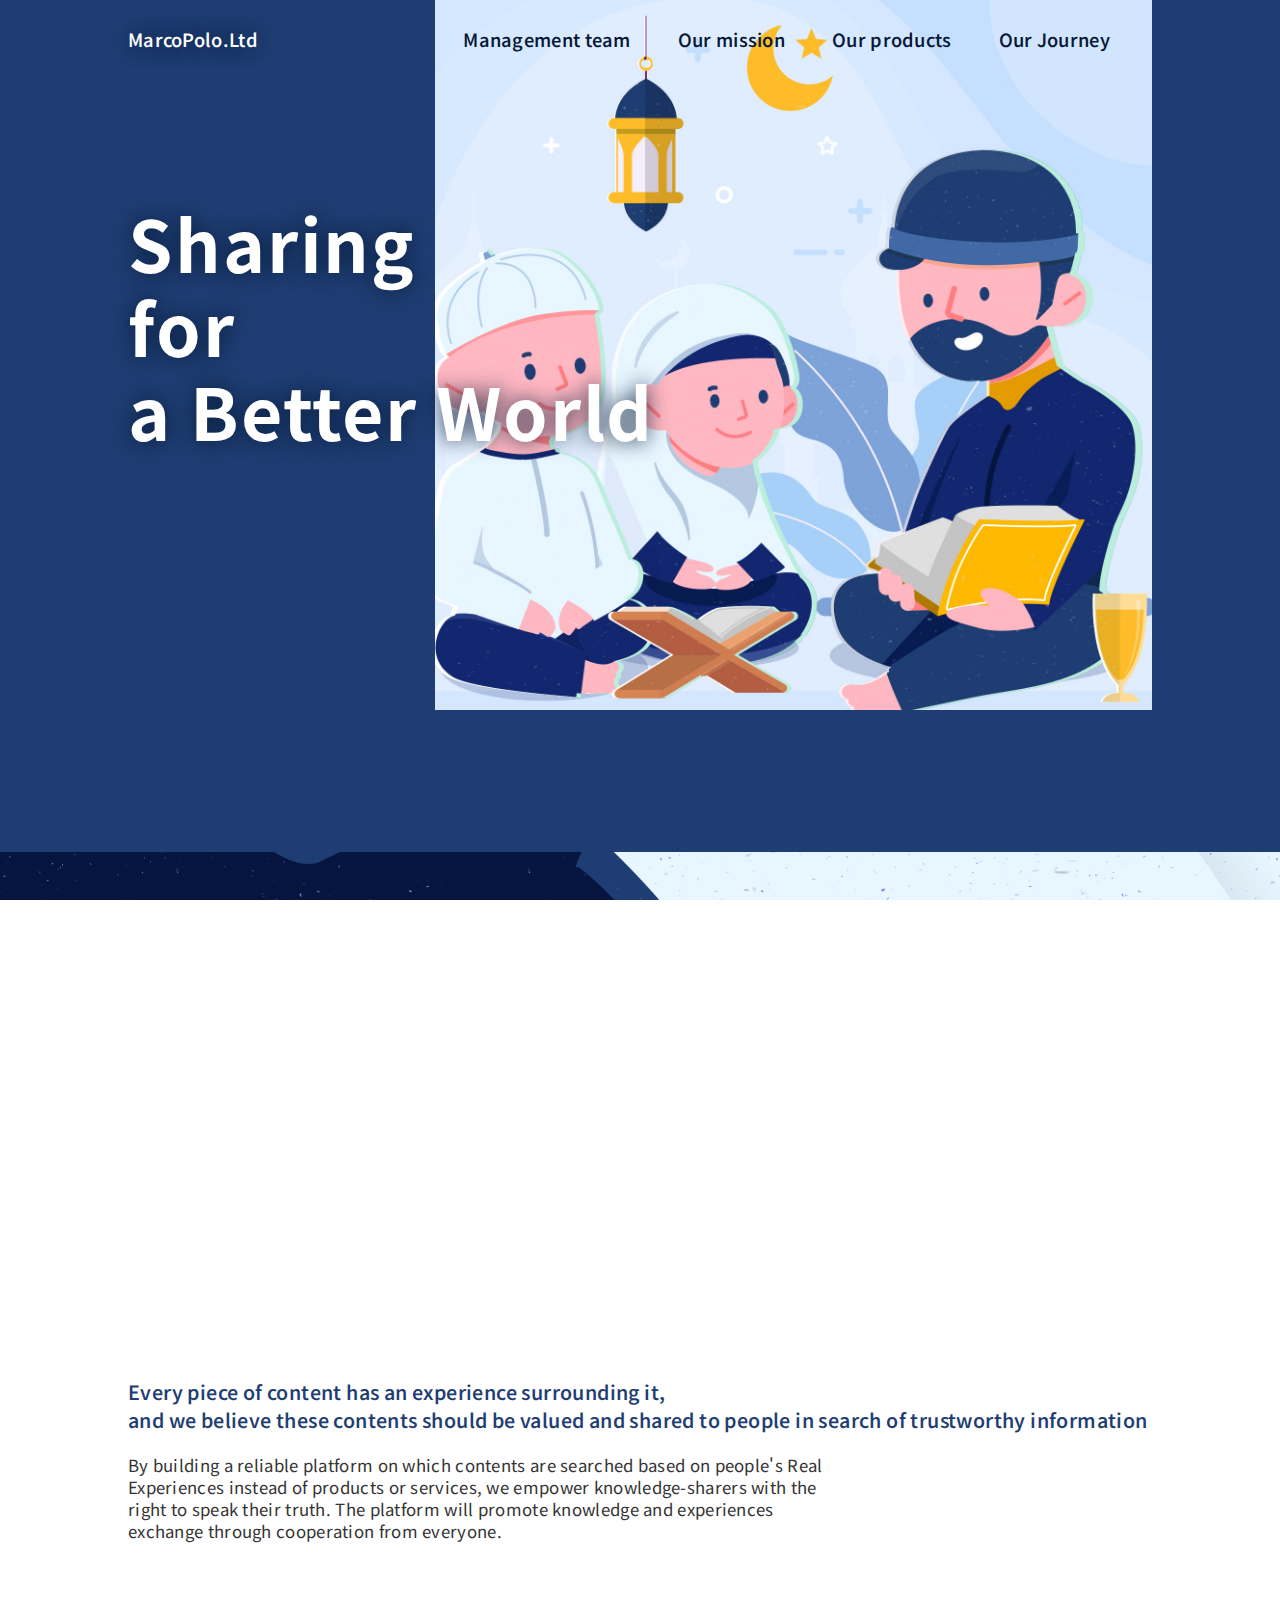
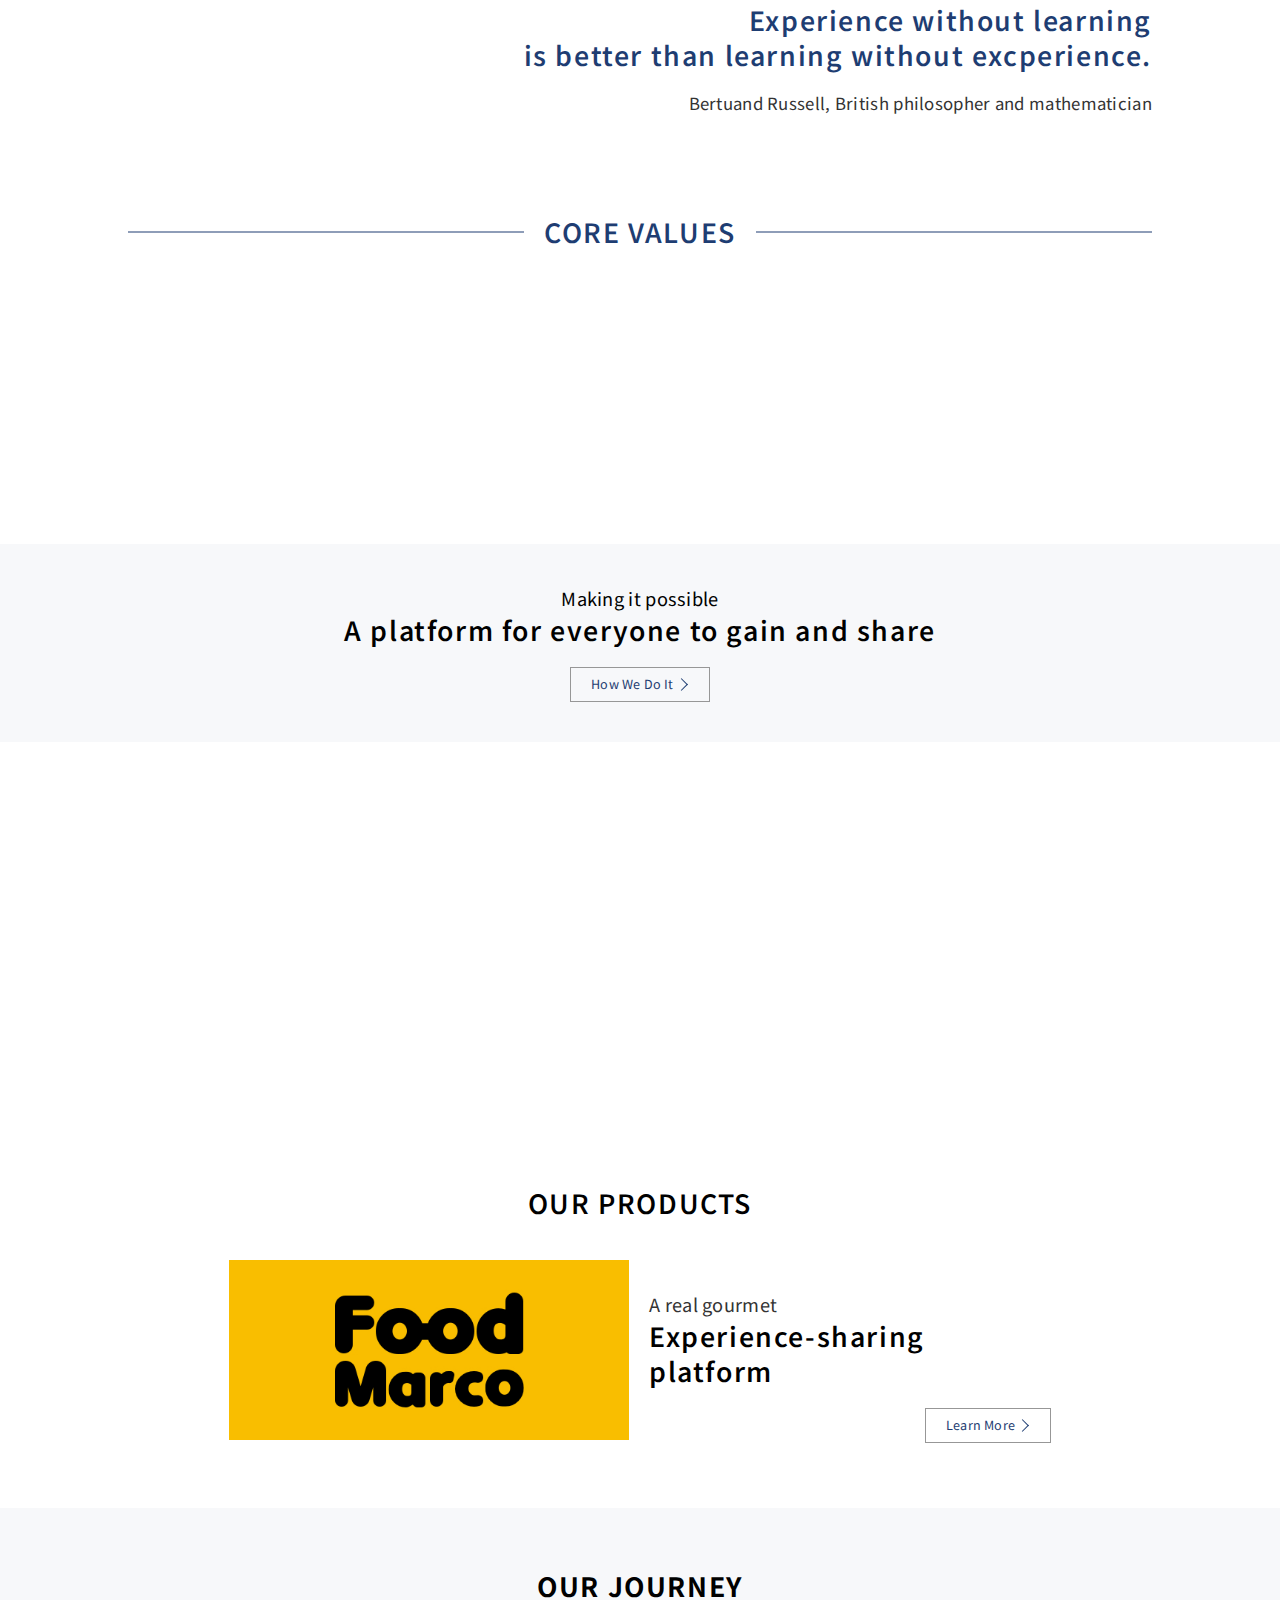
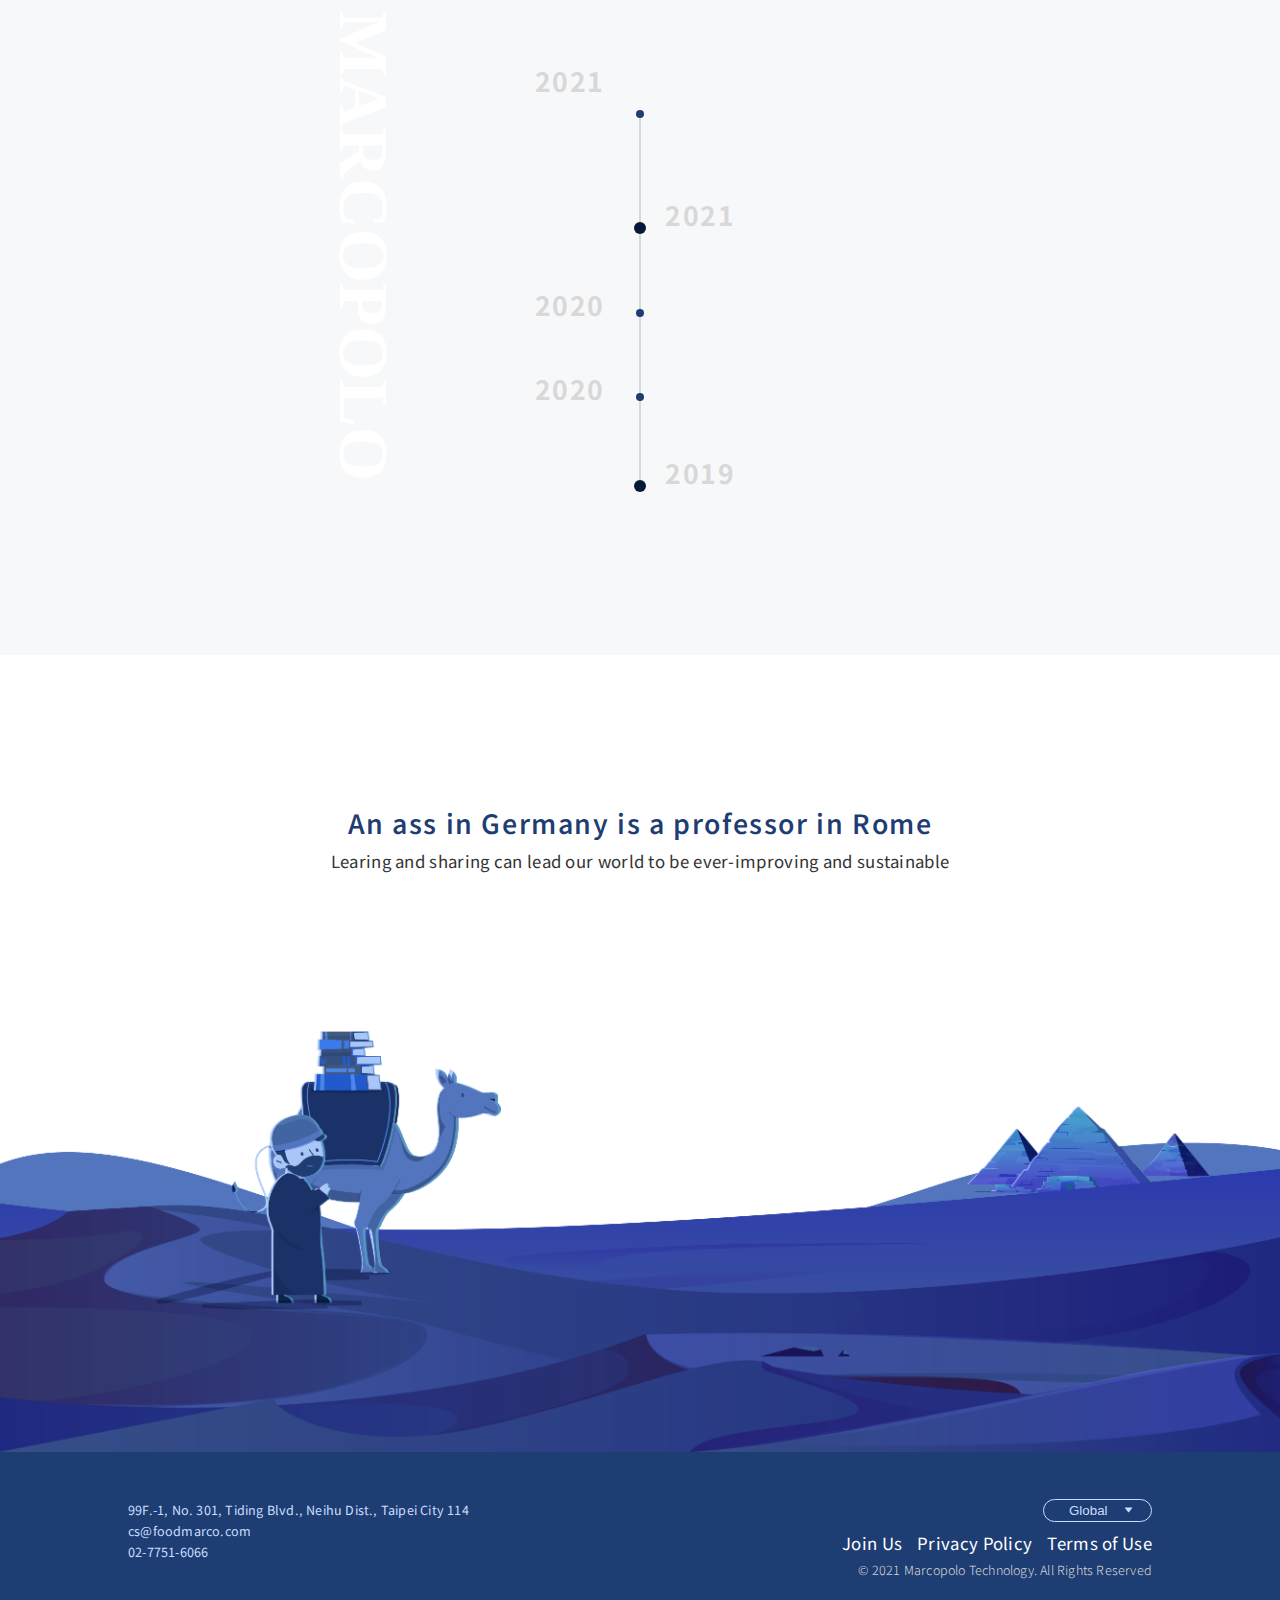
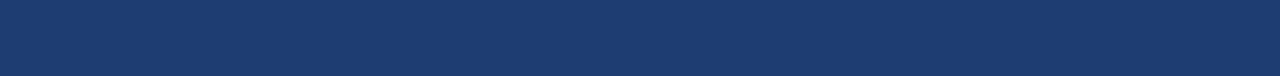
<file: index.html>
<!DOCTYPE html>
<html lang="zh-TW">
<head>
    <meta charset="UTF-8">
    <meta http-equiv="X-UA-Compatible" content="IE=Edge,chrome=1" />
    <meta name="viewport" content="width=device-width, initial-scale=1.0, minimum-scale=1.0, user-scalable=no , minimal-ui" />

    <title>MarcoPolo.Ltd | Believe in experience-sharing
    </title>
    <meta name='description' content='我們打造真實可靠的經驗交流平台，以人們經驗分享取代產品搜索，已於2021年初推出美食經驗交流平台Food Marco，要讓餐廳與消費者找回專注美食的感動'>
    <meta name='keywords' content=''>
    <link rel="icon" href="img/favo.ico" type="image/x-icon" />
    <!-- title設定 -->     
    <meta property="og:site_name" content="MarcoPolo 馬可波羅科技" />
    <meta property="og:type" content='website' />
      <meta name="description" content="我們打造真實可靠的經驗交流平台，以人們經驗分享取代產品搜索，已於2021年初推出美食經驗交流平台Food Marco，要讓餐廳與消費者找回專注美食的感動">
      <meta property="og:title" content="MarcoPolo 馬可波羅科技">
      <meta property="og:image" content="https://raw.githubusercontent.com/hannah19951120/foodiestore/master/marcoPolo.png">
	<!-- og FB 設定 -->
    <link rel="stylesheet" href="css/all.css">
    <link rel="stylesheet" href="css/aos.css">
    <!-- Google Tag Manager -->
<script>(function(w,d,s,l,i){w[l]=w[l]||[];w[l].push({'gtm.start':
    new Date().getTime(),event:'gtm.js'});var f=d.getElementsByTagName(s)[0],
    j=d.createElement(s),dl=l!='dataLayer'?'&l='+l:'';j.async=true;j.src=
    'https://www.googletagmanager.com/gtm.js?id='+i+dl;f.parentNode.insertBefore(j,f);
    })(window,document,'script','dataLayer','GTM-KBH4D4X');</script>
    <!-- End Google Tag Manager -->
    <script type="application/ld+json">
        {
          "@context": "https://marcopolo-corp.com/index.html",
          "@type": "Organization",
          "address": {
            "@type": "PostalAddress",
            "addressLocality": "台北市, 台灣",
            "postalCode": "114",
            "streetAddress": "內湖區堤頂大道二段301號9樓之一"
          }
        </script>
</head>
<body>
    <!-- hero -->
     <section class="hero b-primary" id="hero">
         <ul class="nav" id="nav">
             <div class="wrap">
                <a href="index.html"><h1 class="h4 t-bold t-white t-shadow-black">MarcoPolo.Ltd</h1></a>
                <input type="checkbox" id="navBurgerInput" class="d-none">
                <div class="navList" id="navList">
                    <li class="navList__item"><a href="leadership.html" class="h4 t-dark-primary" id="gtm-en-common-Engage-goLeadership">Management team</a></li>
                    <li class="navList__item"><a href="business.html" class="h4 t-dark-primary" id="gtm-en-common-Engage-goBusiness">Our mission</a></li>
                    <li class="navList__item"><a href="#ourProducts" class="h4 t-dark-primary" id="gtm-en-common-Engage-goProducts">Our products</a></li>
                    <li class="navList__item"><a href="#gtm-en-index-view-ourJourney" class="h4 t-dark-primary" id="gtm-en-common-Engage-goOurJourney">Our Journey</a></li>         
                </div>
                <label class="navBurger" id="navBurger" for="navBurgerInput">
                    <span></span>
                    <span></span>
                    <span></span>
                </label>
             </div>
         </ul>
         <div class="heroContent">
             <div class="wrap">
                <div class="heroContent__left">
                    <h2 class="displayH1 t-white t-shadow-black" data-aos="fade-zoom-in">
                        Sharing
                    </h2>
                    <h2 class="displayH1 t-white t-shadow-black" data-aos="fade-zoom-in">
                        for
                    </h2>
        
                    <h2 class="displayH1 t-white t-shadow-black" data-aos="fade-zoom-in" data-aos-delay="200">
                        a Better World
                    </h2>
                </div>
                <div class="heroContent__right">
                </div>
            </div>
         </div>
     </section>
     
     <!-- mission -->
     <section class="mission" id="mission">
         <div class="wrap">
            <h4 class="t-secondary-primary" data-aos="fade-zoom-in">
                Sharing for a Wonderful Life.
            </h4>
            <h2 class="h1 t-bold t-white" data-aos="fade-zoom-in" data-aos-delay="200">
                Let Experiences be the guide <br>to navigate us 
                through a conneted and  commercialized world
            </h2>
         </div>
     </section>

    <!-- weBelieve -->
    <section class="weBelieve" id="weBelieve">
        <div class="wrap">
            <div class="weBelieve__experience mb-7">
                <h3 class="t-bold t-primary mb-3">
                    Every piece of content has an experience surrounding it, <br>and we believe these contents should be valued and shared to people in search of trustworthy information
                </h3>
                <h5 class="t-dark">
                    By building a reliable platform on which contents are searched  based on people's Real Experiences instead of products or  services, we empower knowledge-sharers with the right to speak their truth. The platform will promote knowledge and experiences exchange through cooperation from everyone.
                </h5>
            </div>
            <div class="weBelieve__russell t-right">
                <h2 class="t-bold t-primary mb-3">
                    Experience without learning<br> 
                    is better than learning without excperience.
                </h2>
                <h5 class="t-dark">
                    Bertuand Russell, British philosopher and mathematician
                </h5>
            </div>
        </div>
    </section>

    <!-- coreValues -->
    <section class="coreValues mb-7" id="gtm-en-index-view-CoreValues">
        <div class="wrap">
            <div class="coreValues__title mb-5">
                <h2 class="t-bold t-primary">CORE VALUES</h2>
            </div>
            <ul class="coreValues__list">
                <li class="coreValues__item" data-aos="flip-up" data-aos-duration="1000">
                    <h4 class="t-normal t-primary"><span class="h4 t-strong">Innovative</span> Content-endorsement Method
                    </h4>
                    <h4 class="t-dark">Can drive everyone to share their truth for recognition and benefit</h4>
                </li>
                <li class="coreValues__item" data-aos="flip-up" data-aos-duration="1000" data-aos-delay="200">
                    <h4 class="t-normal t-primary"><span class="h4 t-strong">Nonadvertizment</span> Paltform Help
                    </h4>
                    <h4 class="t-dark"> Everyone speaks genuinely about the fact</h4>
                </li>
                <li class="coreValues__item" data-aos="flip-up" data-aos-duration="1000" data-aos-delay="350">
                    <h4 class="t-normal t-primary"><span class="h4 t-strong">Engaging</span> Everyone to Share</h4>
                    <h4 class="t-dark">and value each other's experiences and knowlege</h4>
                </li>
            </ul>
        </div>
    </section>

    <!-- howDo -->
    <section class="b-body py-5 howDo">
        <div class="wrap">
            <h4>Making it possible</h4>
            <h2 class="t-bold mb-3">A platform for everyone to gain and share</h2>
            <a href="business.html" class="landingBtn" id="gtm-en-index-Engage-howDo">
                <p class="t-primary">How We Do It</p>
                <span class="icon icon--arrow"></span>
            </a>
        </div>
    </section>

    <!-- weAre -->
    <section class="weAre t-center t-white" id="weAre">
        <h1 class="h1" t-bold" data-aos="fade-zoom-in" >Marcopolo Technology</h2>
        <h2 class="h1 t-strong" data-aos="fade-zoom-in" data-aos-delay="300">Believe in experience-sharing,</h2>
        <h2 class="h1 t-strong mt-1" data-aos="fade-zoom-in" data-aos-delay="300">that is our most valuable commodity.</h2>
    </section>

    <!-- ourProducts -->
    <section class="ourProducts" id="ourProducts">
        <h2 class="t-bold t-center mb-5">OUR PRODUCTS</h2>
        <ul class="ourProducts__list">
            <li class="ourProducts__item">
                <div class="ourProducts__img">
                    <img src="img/product_foodmarco.jpg" alt="Food Marco">
                </div>
                <div class="ourProducts__content">
                    <div class="mt-4">
                        <h4 class="t-dark">A real gourmet</h4>
                        <h2 class="t-bold">Experience-sharing<br>platform</h2>
                    </div>
                    <a target="_blank" href="https://tw.foodmarco.com/" class="landingBtn" id="gtm-en-index-Other-goFoodMarco">
                        <p class="t-primary">Learn More</p>
                        <span class="icon icon--arrow"></span>
                    </a>
                </div>
            </li>
        </ul>
    </section>

    <!-- ourJourney -->
    <section class="ourJourney b-body" id="gtm-index-view-ourJourney">
        <div class="wrap">
            <h2 class="t-strong t-center mb-5">OUR JOURNEY</h2>
            <ul class="journey">
                <li class="journey__box journey__box--top">
                    <div class="journey__item">
                        <h2 class="t-light t-strong">2021</h2>
                    </div>
                    <div class="journey__item" data-aos="fade-zoom-in">
                        <h5 class="t-primary t-bold">Apr.</h5>
                        <h6 class="t-dark">Collaboraing with Ebisoba Ichigen, a well-know Ramen brand of G-Yen Hutong Co., and generating double digit sales growth within one month.
                            </h6>
                    </div>
                </li>
                <li class="journey__box journey__box--center  journey__box--point">
                    <div class="journey__item" data-aos="fade-zoom-in" data-aos-delay="100">
                        <h5 class="t-primary t-bold">Feb.</h5>
                        <h4 class="t-primary t-bold">App version launch</h4>
                    </div>
                    <div class="journey__item">
                        <h2 class="t-light t-strong">2021</h2>
                    </div>
                </li>
                <li class="journey__box journey__box--center">
                    <div class="journey__item">
                        <h2 class="t-light t-strong">2020</h2>
                    </div>
                    <div class="journey__item" data-aos="fade-zoom-in" data-aos-delay="200">
                        <h5 class="t-primary t-bold">Nov.</h5>
                        <h5 class="t-dark">PC version launch</h5>
                    </div>
                </li>
                <li class="journey__box journey__box--center">
                    <div class="journey__item">
                        <h2 class="t-light t-strong">2020</h2>
                    </div>
                    <div class="journey__item" data-aos="fade-zoom-in" data-aos-delay="300">
                        <h5 class="t-primary t-bold">Mar.</h5>
                        <h5 class="t-dark">Piloting content-earn-profit model</h5>
                    </div>
                </li>
                <li class="journey__box journey__box--bottom journey__box--point">
                    <div class="journey__item" data-aos="fade-zoom-in" data-aos-delay="400">
                        <h5 class="t-primary t-bold">Oct.</h5>
                        <h4 class="t-primary t-bold">Marcopolo Technology get business registration</h4>
                    </div>
                    <div class="journey__item">
                        <h2 class="t-light t-strong">2019</h2>
                    </div>
                </li>
            </ul>
        </div>
    </section>

    <!-- exhortation -->
    <section class="exhortation t-center" id="exhortation">
        <h2 class="t-primary t-bold mb-2">
            An ass in Germany is a professor in Rome
        </h2>
        <h5 class="t-dark">
            Learing and sharing can lead our world to be ever-improving and sustainable
        </h5>
        <img src="img/footer.png" alt="An ass in Germany is a professor in Rome">
    </section>

    <!-- footer -->
    <footer class="footer--index">
        <div class="wrap footer">
            <ul class="footer__information">
                <li>
                    <p>99F.-1, No. 301, Tiding Blvd., Neihu Dist., Taipei City 114</p>
                </li>
                <li>
                    <p>cs@foodmarco.com</p>
                </li>
                <li>
                    <p>02-7751-6066</p>
                </li>
            </ul>
            <div class="footer__right">
                <select class="footer__select mb-2" name="changeLanguage" id="changeLanguage">
                    <option value="Global" class="p">Global</option>
                    <option value="Chinese" class="p">繁體中文</option>
                </select>
                <ul class="footer__about mb-2">
                    <li><a target="_blank" href="https://www.104.com.tw/company/1a2x6bl0r7" target="_blank" class="h5" id="gtm-en-index-Other-go104">Join Us</a></li>
                    <li><a target="_blank" href="https://foodmarco.zendesk.com/hc/zh-tw/articles/360052183052-Food-Marco-%E9%9A%B1%E7%A7%81%E6%AC%8A%E6%94%BF%E7%AD%96" target="_blank" class="h5">Privacy Policy</a></li>
                    <li><a target="_blank" href="https://foodmarco.zendesk.com/hc/zh-tw/articles/360052183072-Food-Marco%E6%9C%83%E5%93%A1%E6%9C%8D%E5%8B%99%E6%A2%9D%E6%AC%BE" target="_blank" class="h5">Terms of Use</a></li>
                </ul>
                <p class="t-secondary-primary t-light">© 2021 Marcopolo Technology. All Rights Reserved</p>
            </div>
        </div>
    </footer>
    <script src="js/js.js"></script>
    <script src="js/aos.js"></script>
    <!-- Google Tag Manager (noscript) -->
<noscript><iframe src="https://www.googletagmanager.com/ns.html?id=GTM-KBH4D4X"
    height="0" width="0" style="display:none;visibility:hidden"></iframe></noscript>
    <!-- End Google Tag Manager (noscript) -->
    <script>
        AOS.init({
            offset: -10,
            easing: 'ease-in-quad',
            once: false, 
        });
      </script>
      
</body>
</html>
</file>
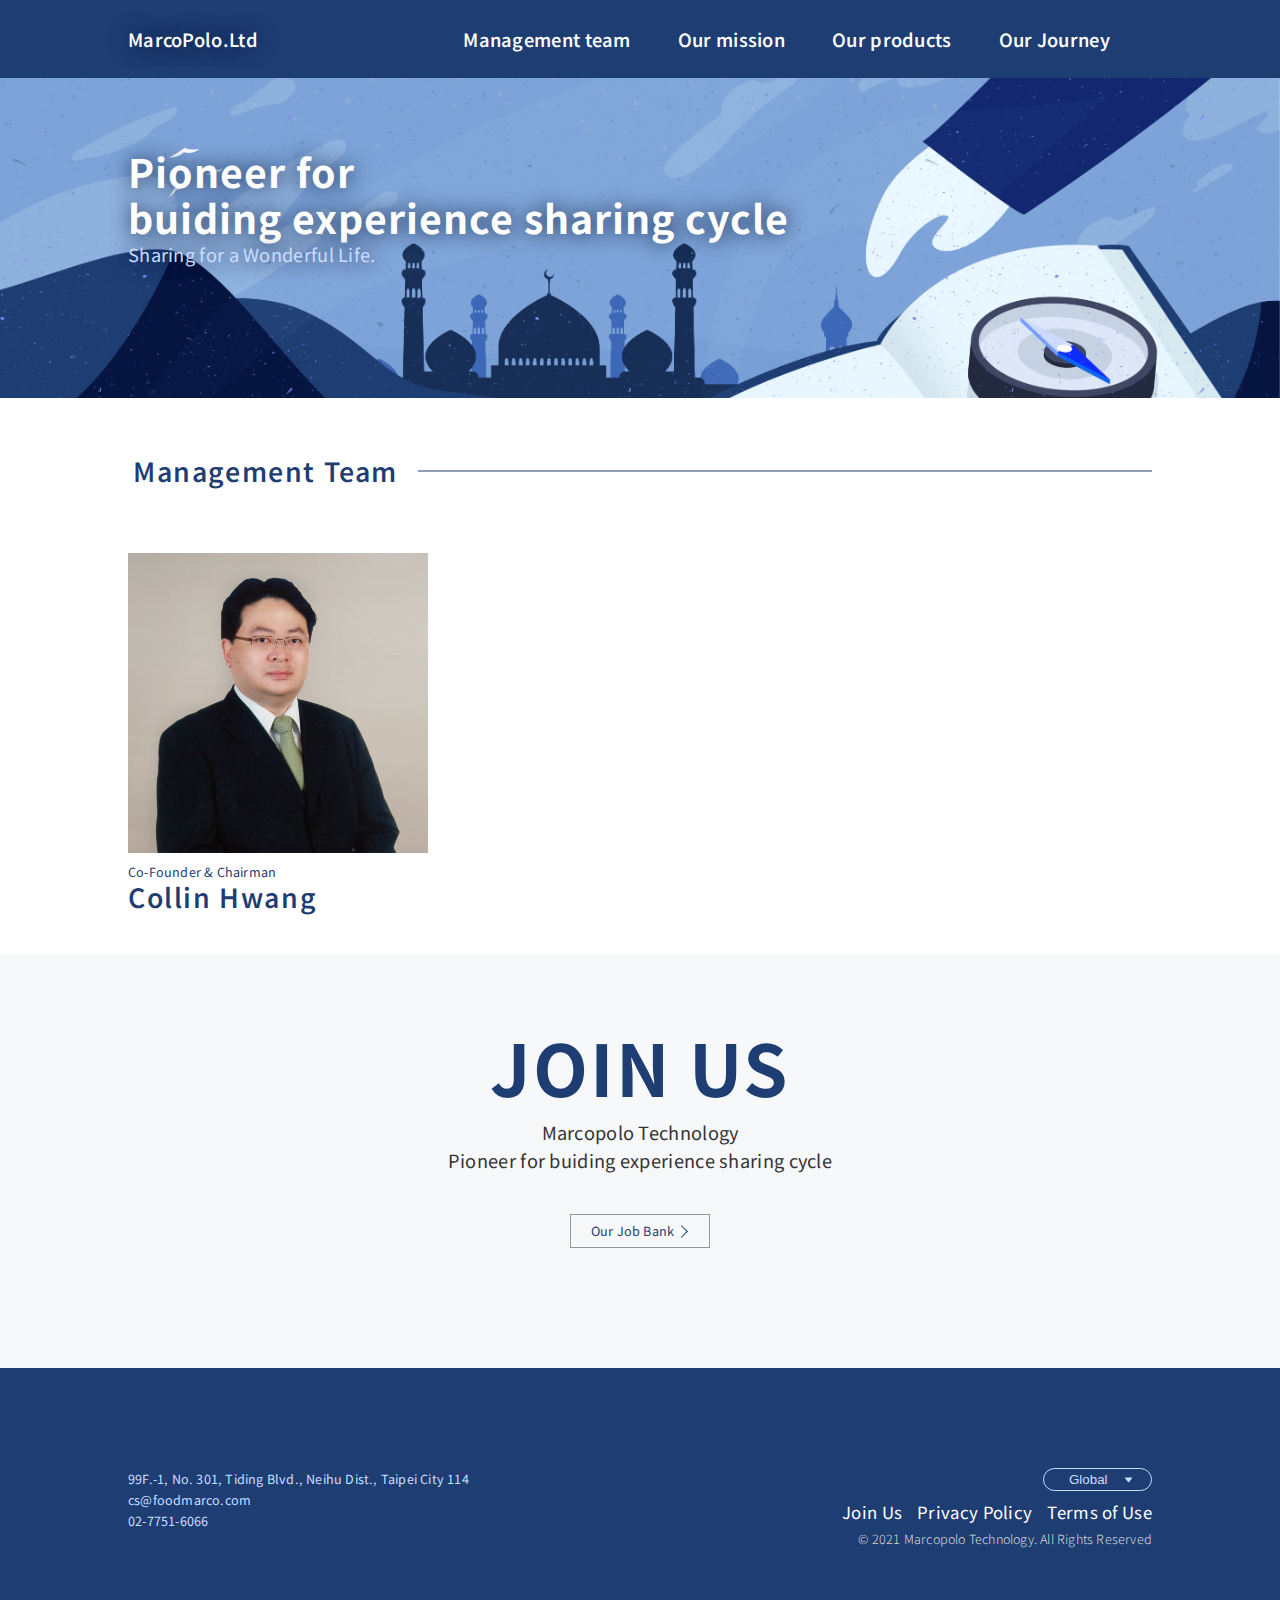
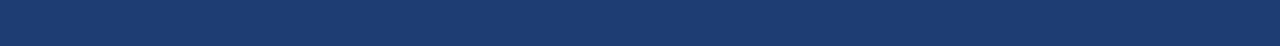
<file: leadership.html>
<!DOCTYPE html>
<html lang="zh-TW">
<head>
    <meta charset="UTF-8">
    <meta http-equiv="X-UA-Compatible" content="IE=Edge,chrome=1" />
    <meta name="viewport" content="width=device-width, initial-scale=1.0, minimum-scale=1.0, user-scalable=no , minimal-ui" />

    <title>MarcoPolo.Ltd | Management team</title>
    <meta name='description' content=''>
    <meta name='keywords' content=''>
    <link rel="icon" href="img/favo.ico" type="image/x-icon" />
    <!-- title設定 -->     
    <meta property="og:site_name" content="MarcoPolo 馬可波羅科技" />
    <meta property="og:type" content='website' />
      <meta name="description" content="我們深信...每個體驗都有價值，美好經驗更值得珍藏。馬可波羅科技致力建立一個「真實、可靠、具效率」的美食經驗交流平台，以人們的經驗分享取代產品搜索，讓好的產品與服務得以迅速被推廣，分享者有機會獲得更好的回饋，進而促進正向的交流循環，創造美好未來。">
      <meta property="og:title" content="MarcoPolo 馬可波羅科技">
      <meta property="og:image" content="https://raw.githubusercontent.com/hannah19951120/foodiestore/master/marcoPolo.png">
	<!-- og FB 設定 -->
    <link rel="stylesheet" href="css/all.css">
    <!-- Google Tag Manager -->
    <script>(function(w,d,s,l,i){w[l]=w[l]||[];w[l].push({'gtm.start':
        new Date().getTime(),event:'gtm.js'});var f=d.getElementsByTagName(s)[0],
        j=d.createElement(s),dl=l!='dataLayer'?'&l='+l:'';j.async=true;j.src=
        'https://www.googletagmanager.com/gtm.js?id='+i+dl;f.parentNode.insertBefore(j,f);
        })(window,document,'script','dataLayer','GTM-KBH4D4X');</script>
        <!-- End Google Tag Manager -->
</head>
<body>
    <!-- nav -->
    <ul class="nav nav--block" id="nav">
        <div class="wrap">
       <a href="index.html"><h1 class="h4 t-bold t-white t-shadow-black">MarcoPolo.Ltd</h1></a>
        <input type="checkbox" id="navBurgerInput" class="d-none">
        <div class="navList" id="navList">
            <li class="navList__item"><a href="leadership.html" class="h4 t-dark-primary" id="gtm-en-common-Engage-goLeadership">Management team</a></li>
            <li class="navList__item"><a href="business.html" class="h4 t-dark-primary" id="gtm-en-common-Engage-goBusiness">Our mission</a></li>
            <li class="navList__item"><a href="#ourProducts" class="h4 t-dark-primary" id="gtm-en-common-Engage-goProducts">Our products</a></li>
            <li class="navList__item"><a href="#gtm-index-view-ourJourney" class="h4 t-dark-primary" id="gtm-en-common-Engage-goOurJourney">Our Journey</a></li>           
        </div>
        <label class="navBurger" id="navBurger" for="navBurgerInput">
            <span></span>
            <span></span>
            <span></span>
        </label>
        </div>
    </ul>
    
    <!-- leadershipHero -->
    <section class="leadershipHero">
        <div class="wrap">
            <h2 class="h1 t-white t-shadow-black t-strong">
                Pioneer for <br>
                buiding experience sharing cycle
            </h2>
            <h4 class="t-secondary-primary t-shadow-black">
                Sharing for a Wonderful Life.
            </h4>
        </div>
    </section>

    <section class="managementTeam mt-6">
        <div class="wrap">
            <div class="leadershipTitle">
                <h2 class="t-primary t-bold">Management Team</h2>
            </div>
            <ul class="managementTeamList">
                <li>
                    <img src="img/collin.jpg" alt="" class="managementTeamList__img">
                    <p>Co-Founder & Chairman</p>
                    <div class="managementTeamList__name">
                        <h2>Collin Hwang</h2>
                    </div>
                </li>
                <!-- <li>
                    <img src="img/tim.jpg" alt="" class="managementTeamList__img">
                    <p>Co-Founder & CEO</p>
                    <div class="managementTeamList__name">
                        <h2>歐國笙</h2>
                        <p>Timothy Au</p>
                    </div>
                </li> -->
                <!-- <li>
                    <img src="img/marueen.jpg" alt="" class="managementTeamList__img">
                    <p>Director</p>
                    <div class="managementTeamList__name">
                        <h2>藍敏尹</h2>
                        <p>Maureen Lan</p>
                    </div>
                </li> -->
            </ul>
        </div>
    </section>

    <!-- <section class="boardOfDirectors mt-6">
        <div class="wrap">
            <div class="leadershipTitle">
                <h2 class="t-primary t-bold">Board of Directors</h2>
            </div>
            <ul class="boardOfDirectorsList">
                <li class="boardOfDirectorsList__item">
                    <div class="boardOfDirectorsList__name">
                        <h3 class="t-bold">黃國倫</h3>
                        <h5>Collin Hwang</h5>
                    </div>
                    <h5 class="t-muted">
                        馬可波羅科技董事長
                    </h5>
                </li>
                <li class="boardOfDirectorsList__item">
                    <div class="boardOfDirectorsList__name">
                        <h3 class="t-bold">黃國倫</h3>
                        <h5>Collin Hwang</h5>
                    </div>
                    <h5 class="t-muted">
                        馬可波羅科技董事長
                    </h5>
                </li>
                <li class="boardOfDirectorsList__item">
                    <div class="boardOfDirectorsList__name">
                        <h3 class="t-bold">黃國倫</h3>
                        <h5>Collin Hwang</h5>
                    </div>
                    <h5 class="t-muted">
                        馬可波羅科技董事長
                    </h5>
                </li>
                <li class="boardOfDirectorsList__item">
                    <div class="boardOfDirectorsList__name">
                        <h3 class="t-bold">黃國倫</h3>
                        <h5>Collin Hwang</h5>
                    </div>
                    <h5 class="t-muted">
                        馬可波羅科技董事長
                    </h5>
                </li>
                <li class="boardOfDirectorsList__item">
                    <div class="boardOfDirectorsList__name">
                        <h3 class="t-bold">黃國倫</h3>
                        <h5>Collin Hwang</h5>
                    </div>
                    <h5 class="t-muted">
                        馬可波羅科技董事長
                    </h5>
                </li>
            </ul>
        </div>
    </section> -->


    <!-- JoinUs -->
    <section class="joinUs t-center b-body">
        <h2 class="displayH1 t-primary mb-2">
            JOIN US
        </h2>
        <h4 class="t-dark ">
            Marcopolo Technology
        </h4>
        <h4 class="t-dark mb-5">
            Pioneer for 
            buiding experience sharing cycle
        </h4>
        <a href="https://www.104.com.tw/company/1a2x6bl0r7" target="_blank" class="landingBtn" id="gtm-en-leadership-Other-go104">
            <p class="t-primary">Our Job Bank</p>
            <span class="icon icon--arrow"></span>
        </a>
    </section>
    <!-- footer -->
    <footer>
        <div class="wrap footer">
            <ul class="footer__information">
                <li>
                    <p>99F.-1, No. 301, Tiding Blvd., Neihu Dist., Taipei City 114</p>
                </li>
                <li>
                    <p>cs@foodmarco.com</p>
                </li>
                <li>
                    <p>02-7751-6066</p>
                </li>
            </ul>
            <div class="footer__right">
                <select class="footer__select mb-2" name="changeLanguage" id="changeLanguage">
                    <option value="Global" class="p">Global</option>
                    <option value="Chinese" class="p">繁體中文</option>
                </select>
                <ul class="footer__about mb-2">
                    <li><a target="_blank" href="https://www.104.com.tw/company/1a2x6bl0r7" class="h5">Join Us</a></li>
                    <li><a target="_blank" href="https://foodmarco.zendesk.com/hc/zh-tw/articles/360052183052-Food-Marco-%E9%9A%B1%E7%A7%81%E6%AC%8A%E6%94%BF%E7%AD%96" class="h5">Privacy Policy</a></li>
                    <li><a target="_blank" href="https://foodmarco.zendesk.com/hc/zh-tw/articles/360052183072-Food-Marco%E6%9C%83%E5%93%A1%E6%9C%8D%E5%8B%99%E6%A2%9D%E6%AC%BE" class="h5">Terms of Use</a></li>
                </ul>
                <p class="t-secondary-primary t-light">© 2021 Marcopolo Technology. All Rights Reserved</p>
            </div>
        </div>
    </footer>
    <script src="js/js.js"></script>
        <!-- Google Tag Manager (noscript) -->
<noscript><iframe src="https://www.googletagmanager.com/ns.html?id=GTM-KBH4D4X"
    height="0" width="0" style="display:none;visibility:hidden"></iframe></noscript>
    <!-- End Google Tag Manager (noscript) -->
</body>
</html>
</file>
<file: css/all.css>
@charset "UTF-8";
@import url("https://fonts.googleapis.com/css2?family=Noto+Sans+TC:wght@300;400;500;700&display=swap");
/* http://meyerweb.com/eric/tools/css/reset/ 
   v2.0 | 20110126
   License: none (public domain)
*/
html,
body,
div,
span,
applet,
object,
iframe,
h1,
h2,
h3,
h4,
h5,
h6,
p,
blockquote,
pre,
a,
abbr,
acronym,
address,
big,
cite,
code,
del,
dfn,
em,
img,
ins,
kbd,
q,
s,
samp,
small,
strike,
strong,
sub,
sup,
tt,
var,
b,
u,
i,
center,
dl,
dt,
dd,
ol,
ul,
li,
fieldset,
form,
label,
legend,
table,
caption,
tbody,
tfoot,
thead,
tr,
th,
td,
article,
aside,
canvas,
details,
embed,
figure,
figcaption,
footer,
header,
hgroup,
menu,
nav,
output,
ruby,
section,
summary,
time,
mark,
audio,
video {
  margin: 0;
  padding: 0;
  border: 0;
  font-size: 100%;
  font: inherit;
  vertical-align: baseline;
}

/* HTML5 display-role reset for older browsers */
article,
aside,
details,
figcaption,
figure,
footer,
header,
hgroup,
menu,
nav,
section {
  display: block;
}

body {
  line-height: 1;
}

ol,
ul {
  list-style: none;
}

blockquote,
q {
  quotes: none;
}

blockquote:before,
blockquote:after,
q:before,
q:after {
  content: "";
  content: none;
}

table {
  border-collapse: collapse;
  border-spacing: 0;
}

/* 
	2020.12.30
	variables _ 變數
*/
/*------------------------------------*\
 $COLOR
\*------------------------------------*/
/*------------------------------------*\
 $LINER
\*------------------------------------*/
/*------------------------------------*\
 $WIDTH
\*------------------------------------*/
/*------------------------------------*\
 $FONT-WEIGHT
\*------------------------------------*/
/*------------------------------------*\
 $TRANSITION
\*------------------------------------*/
/* 
	2020.12.30
	mixin
*/
/*------------------------------------*\
 $RESPONSIVE
\*------------------------------------*/
/*------------------------------------*\
 $TRANSITION
\*------------------------------------*/
/* 
	2020.12.30
	Font _ 字體
*/
html {
  font-size: 14px;
}

@media (max-width: 720px) {
  html {
    font-size: 13.5;
  }
}

@media (max-width: 460px) {
  html {
    font-size: 13px;
  }
}

a {
  text-decoration: none;
}

h1,
h2,
h3,
h4,
h5,
h6,
p,
span,
a,
.h1,
.h2,
.h3,
.h4,
.h5,
.h6,
.p,
.span {
  font-family: "Noto Sans TC", Arial, Verdana, sans-serif;
}

h1,
.h1 {
  font-size: 2.8rem;
  letter-spacing: 1px;
  line-height: 46px;
}

h2,
.h2 {
  font-size: 1.9rem;
  letter-spacing: 1.6px;
  line-height: 2.5rem;
}

h3,
.h3 {
  font-size: 1.4rem;
  letter-spacing: 0.4px;
  line-height: 28px;
}

h4,
.h4 {
  font-size: 1.3rem;
  letter-spacing: 0.3px;
  line-height: 28px;
}

h5,
.h5 {
  font-size: 1.2rem;
  letter-spacing: 0.3px;
  line-height: 22px;
}

h6,
.h6 {
  font-size: 1rem;
  letter-spacing: 0.3px;
  line-height: 24px;
}

p,
.p {
  font-size: 0.9rem;
  letter-spacing: 0.2px;
}

span,
.span {
  font-size: 0.64rem;
  letter-spacing: 0.2px;
}

.displayH1 {
  font-weight: 700;
  font-size: 5.1rem;
  letter-spacing: 1.88px;
  line-height: 6rem;
}

@media (max-width: 720px) {
  .displayH1 {
    font-size: 4rem;
  }
}

/* 
	2020.12.30
	utils _ 通用類別
*/
/*------------------------------------*\
 $FONT-COLOR
\*------------------------------------*/
.t-primary {
  color: #1e3d72;
}

.t-secondary-primary {
  color: #c9ddff;
}

.t-dark-primary {
  color: #071937;
}

.t-warning {
  color: #f05a32;
}

.t-info {
  color: #00b4c8;
}

.t-white {
  color: #fff;
}

.t-black {
  color: #000;
}

.t-light {
  color: #d8d8d8;
}

.t-dark {
  color: #333;
}

.t-muted {
  color: #979797;
}

.t-body {
  color: #f7f8fa;
}

/*------------------------------------*\
 $TEXT-SHADOW
\*------------------------------------*/
.t-shadow-black {
  text-shadow: 0 0 20px rgba(7, 25, 55, 0.9);
}

/*------------------------------------*\
 $BACKGROUND-COLOR
\*------------------------------------*/
.b-primary {
  background-color: #1e3d72;
}

.b-secondary-primary {
  background-color: #c9ddff;
}

.b-warning {
  background-color: #f05a32;
}

.b-info {
  background-color: #00b4c8;
}

.b-black {
  background-color: #000;
}

.b-white {
  background-color: #fff;
}

.b-dark {
  background-color: #333;
}

.b-muted {
  background-color: #979797;
}

.b-light {
  background-color: #d8d8d8;
}

.b-body {
  background-color: #f7f8fa;
}

/*------------------------------------*\
 $TEXT-ALIGN
\*------------------------------------*/
.t-left {
  text-align: left;
}

.t-center {
  text-align: center;
}

.t-right {
  text-align: right;
}

/*------------------------------------*\
 $TEXT-UNDERLINE
\*------------------------------------*/
.t-underline {
  text-decoration: underline;
}

/*------------------------------------*\
 $DISPLAY
\*------------------------------------*/
.d-block {
  display: block;
}

.d-none {
  display: none;
}

.d-inline {
  display: inline;
}

.d-inline-block {
  display: inline-block;
}

.d-flex-row {
  display: -webkit-box;
  display: -webkit-flex;
  display: -ms-flexbox;
  display: flex;
  -webkit-box-pack: center;
  -webkit-justify-content: center;
      -ms-flex-pack: center;
          justify-content: center;
  -webkit-box-align: center;
  -webkit-align-items: center;
      -ms-flex-align: center;
          align-items: center;
  -webkit-box-orient: horizontal;
  -webkit-box-direction: normal;
  -webkit-flex-direction: row;
      -ms-flex-direction: row;
          flex-direction: row;
  -webkit-flex-wrap: wrap;
      -ms-flex-wrap: wrap;
          flex-wrap: wrap;
}

/*------------------------------------*\
 $TEXT-WEIGHT
\*------------------------------------*/
.t-light {
  font-weight: 300;
}

.t-normal {
  font-weight: 400;
}

.t-bold {
  font-weight: 550;
}

.t-strong {
  font-weight: 700;
}

/*------------------------------------*\
 $SPACING
\*------------------------------------*/
.m-1 {
  margin: 5px;
}

.m-2 {
  margin: 10px;
}

.m-3 {
  margin: 20px;
}

.m-4 {
  margin: 30px;
}

.m-5 {
  margin: 40px;
}

.m-6 {
  margin: 50px;
}

.mt-1 {
  margin-top: 5px;
}

.mt-2 {
  margin-top: 10px;
}

.mt-3 {
  margin-top: 20px;
}

.mt-4 {
  margin-top: 30px;
}

.mt-5 {
  margin-top: 40px;
}

.mt-6 {
  margin-top: 50px;
}

.mt-7 {
  margin-top: 60px;
}

.mt-8 {
  margin-top: 70px;
}

.mt-n1 {
  margin-top: -5px;
}

.mt-n2 {
  margin-top: -10px;
}

.mt-n3 {
  margin-top: -20px;
}

.mt-n4 {
  margin-top: -30px;
}

.mt-n5 {
  margin-top: -40px;
}

.mt-n6 {
  margin-top: -50px;
}

.mr-1 {
  margin-right: 5px;
}

.mr-2 {
  margin-right: 10px;
}

.mr-3 {
  margin-right: 20px;
}

.mr-4 {
  margin-right: 30px;
}

.mr-5 {
  margin-right: 40px;
}

.mr-6 {
  margin-right: 50px;
}

.mb-1 {
  margin-bottom: 5px;
}

.mb-2 {
  margin-bottom: 10px;
}

.mb-3 {
  margin-bottom: 20px;
}

.mb-4 {
  margin-bottom: 30px;
}

.mb-5 {
  margin-bottom: 40px;
}

.mb-6 {
  margin-bottom: 50px;
}

.mb-7 {
  margin-bottom: 60px;
}

.ml-1 {
  margin-left: 5px;
}

.ml-2 {
  margin-left: 10px;
}

.ml-3 {
  margin-left: 20px;
}

.ml-4 {
  margin-left: 30px;
}

.ml-5 {
  margin-left: 40px;
}

.ml-6 {
  margin-left: 50px;
}

.my-1 {
  margin: 5px 0;
}

.my-2 {
  margin: 10px 0;
}

.my-3 {
  margin: 20px 0;
}

.my-4 {
  margin: 30px 0;
}

.my-5 {
  margin: 40px 0;
}

.my-6 {
  margin: 50px 0;
}

.my-7 {
  margin: 60px 0;
}

.p-1 {
  padding: 5px;
}

.p-2 {
  padding: 10px;
}

.p-3 {
  padding: 20px;
}

.p-4 {
  padding: 30px;
}

.p-5 {
  padding: 40px;
}

.p-6 {
  padding: 50px;
}

.pl-1 {
  padding-left: 5px;
}

.pl-2 {
  padding-left: 10px;
}

.pl-3 {
  padding-left: 20px;
}

.pl-4 {
  padding-left: 30px;
}

.pl-5 {
  padding-left: 40px;
}

.pl-6 {
  padding-left: 50px;
}

.pt-1 {
  padding-top: 5px;
}

.pt-2 {
  padding-top: 10px;
}

.pt-3 {
  padding-top: 20px;
}

.pt-4 {
  padding-top: 30px;
}

.pt-5 {
  padding-top: 40px;
}

.pt-6 {
  padding-top: 50px;
}

.pb-1 {
  padding-bottom: 5px;
}

.pb-2 {
  padding-bottom: 10px;
}

.pb-3 {
  padding-bottom: 20px;
}

.pb-4 {
  padding-bottom: 30px;
}

.pb-5 {
  padding-bottom: 40px;
}

.pb-6 {
  padding-bottom: 50px;
}

.pb-7 {
  padding-bottom: 60px;
}

.px-1 {
  padding-left: 5px;
  padding-right: 5px;
}

.px-2 {
  padding-left: 10px;
  padding-right: 10px;
}

.px-3 {
  padding-left: 20px;
  padding-right: 20px;
}

.px-4 {
  padding-left: 30px;
  padding-right: 30px;
}

.px-5 {
  padding-left: 40px;
  padding-right: 40px;
}

.px-6 {
  padding-left: 50px;
  padding-right: 50px;
}

.py-1 {
  padding-top: 5px;
  padding-bottom: 5px;
}

.py-2 {
  padding-top: 10px;
  padding-bottom: 10px;
}

.py-3 {
  padding-top: 20px;
  padding-bottom: 20px;
}

.py-4 {
  padding-top: 30px;
  padding-bottom: 30px;
}

.py-5 {
  padding-top: 40px;
  padding-bottom: 40px;
}

.py-6 {
  padding-top: 50px;
  padding-bottom: 50px;
}

.py-7 {
  padding-top: 60px;
  padding-bottom: 60px;
}

.py-8 {
  padding-top: 70px;
  padding-bottom: 70px;
}

/*------------------------------------*\
 $WIDTH
\*------------------------------------*/
.w-100 {
  width: 100%;
}

/*------------------------------------*\
 $CURSOR
\*------------------------------------*/
.cursor-auto {
  cursor: auto;
}

.cursor-pointer {
  cursor: pointer;
}

.cursor-false {
  cursor: not-allowed;
}

/*------------------------------------*\
 $TRANSTION
\*------------------------------------*/
.transition-fast {
  -webkit-transition: all 0.2s cubic-bezier(0.85, 0, 0.15, 1);
  -o-transition: all 0.2s cubic-bezier(0.85, 0, 0.15, 1);
  transition: all 0.2s cubic-bezier(0.85, 0, 0.15, 1);
}

.transition-middle {
  -webkit-transition: all 0.4s cubic-bezier(0.85, 0, 0.15, 1);
  -o-transition: all 0.4s cubic-bezier(0.85, 0, 0.15, 1);
  transition: all 0.4s cubic-bezier(0.85, 0, 0.15, 1);
}

.transition-slow {
  -webkit-transition: all 2s cubic-bezier(0.85, 0, 0.15, 1);
  -o-transition: all 2s cubic-bezier(0.85, 0, 0.15, 1);
  transition: all 2s cubic-bezier(0.85, 0, 0.15, 1);
}

/*------------------------------------*\
 $POSITION
\*------------------------------------*/
.p-static {
  position: static;
}

.p-absolute {
  position: absolute;
}

.p-relative {
  position: relative;
}

.p-fixed {
  position: fixed;
}

.p-sticky {
  position: -webkit-sticky;
  position: sticky;
}

/*------------------------------------*\
 $RADIUS
\*------------------------------------*/
.radius-circle {
  border-radius: 50%;
}

.radius-3 {
  border-radius: 3px;
}

.radius-7 {
  border-radius: 7px;
}

.is-sticky {
  z-index: 10 !important;
}

/*------------------------------------*\
 $SHADOW
\*------------------------------------*/
.light-shadow {
  -webkit-box-shadow: 0 8px 21px 0 rgba(197, 207, 224, 0.5);
          box-shadow: 0 8px 21px 0 rgba(197, 207, 224, 0.5);
}

.noScroll {
  overflow: hidden !important;
}

/* 
	2021.6.23
	Components _ 元件
*/
/*------------------------------------*\
 $BUTTON
\*------------------------------------*/
.landingBtn {
  position: relative;
  padding: 10px 20px;
  border: 1px solid #979797;
  display: -webkit-box;
  display: -webkit-flex;
  display: -ms-flexbox;
  display: flex;
  background-color: none;
}

.landingBtn:hover {
  border: 1px solid #1e3d72;
  background-color: #1e3d72;
}

.landingBtn:hover p {
  color: #fff;
}

.landingBtn:hover .icon--arrow {
  background-color: #fff;
}

.landingBtn:hover .icon--arrow::after {
  border: 1px solid #fff;
  border-bottom: 0 solid;
  border-left: 0 solid;
  left: 0px;
}

.icon--arrow {
  -webkit-transition: all 0.45s cubic-bezier(0.65, 0, 0.076, 1);
  -o-transition: all 0.45s cubic-bezier(0.65, 0, 0.076, 1);
  transition: all 0.45s cubic-bezier(0.65, 0, 0.076, 1);
  margin-left: 5px;
  position: relative;
  top: 0.4rem;
  display: block;
  width: 10px;
  height: 1px;
  background-color: none;
}

.icon--arrow::after {
  -webkit-transition: all 0.45s cubic-bezier(0.65, 0, 0.076, 1);
  -o-transition: all 0.45s cubic-bezier(0.65, 0, 0.076, 1);
  transition: all 0.45s cubic-bezier(0.65, 0, 0.076, 1);
  content: "";
  display: block;
  position: relative;
  top: -0.25rem;
  width: 8px;
  height: 8px;
  -webkit-transform: rotate(45deg);
      -ms-transform: rotate(45deg);
          transform: rotate(45deg);
  border: 1px solid #1e3d72;
  border-bottom: 0 solid;
  border-left: 0 solid;
  left: -2px;
}

/*------------------------------------*\
 $underLine
\*------------------------------------*/
.underLine {
  position: relative;
}

.underLine:before {
  position: absolute;
  content: "";
  display: block;
  width: 100%;
  height: 70%;
  bottom: -10%;
  left: 0;
  background-color: #1e3d72;
  z-index: -1;
}

.underLine--secondary-primary:before {
  background-color: #c9ddff;
}

/*------------------------------------*\
 $card
\*------------------------------------*/
.largeCard {
  padding: 88px 43px;
  width: 45%;
  height: 438px;
  border-radius: 11px;
  background-color: #f7f8fa;
  -webkit-box-shadow: 0 1px 25px 0 #d8d8d8;
          box-shadow: 0 1px 25px 0 #d8d8d8;
  background-repeat: no-repeat;
  -webkit-background-size: cover;
          background-size: cover;
  background-position: center;
  -webkit-transition: all 0.4s cubic-bezier(0.85, 0, 0.15, 1);
  -o-transition: all 0.4s cubic-bezier(0.85, 0, 0.15, 1);
  transition: all 0.4s cubic-bezier(0.85, 0, 0.15, 1);
}

@media (max-width: 720px) {
  .largeCard {
    width: 100%;
  }
}

.largeCard:hover {
  -webkit-transform: translateY(-10px);
      -ms-transform: translateY(-10px);
          transform: translateY(-10px);
  -webkit-box-shadow: 0 10px 18px 0 rgba(216, 216, 216, 0.6);
          box-shadow: 0 10px 18px 0 rgba(216, 216, 216, 0.6);
}

.middleCard {
  padding: 50px 40px;
  padding-right: 10px;
  width: 25%;
  overflow: hidden;
}

.middleCard__title {
  position: relative;
  margin-bottom: 6px;
}

.middleCard__title:before {
  content: "";
  position: absolute;
  display: block;
  width: 1.9rem;
  height: 1.9rem;
  border-radius: 50%;
  top: 0.5rem;
  left: -55px;
  background-color: #c9ddff;
}

@media (max-width: 720px) {
  .middleCard {
    width: 80%;
    margin-bottom: 30px;
  }
}

.landingBtn {
  position: relative;
  padding: 10px 20px;
  border: 1px solid #979797;
  display: -webkit-box;
  display: -webkit-flex;
  display: -ms-flexbox;
  display: flex;
  background-color: none;
}

.landingBtn:hover {
  border: 1px solid #1e3d72;
  background-color: #1e3d72;
}

.landingBtn:hover p {
  color: #fff;
}

.landingBtn:hover .icon--arrow {
  background-color: #fff;
}

.landingBtn:hover .icon--arrow::after {
  border: 1px solid #fff;
  border-bottom: 0 solid;
  border-left: 0 solid;
  left: 0px;
}

/* 
	2021.06.21
	Layout _ 版面
*/
* {
  -webkit-box-sizing: border-box;
          box-sizing: border-box;
}

html {
  overflow-x: hidden !important;
  scroll-behavior: smooth;
}

body {
  width: 100vw;
}

img {
  max-width: 100%;
  height: auto;
}

.wrap {
  width: 90%;
  max-width: 1024px;
  margin-left: auto;
  margin-right: auto;
}

.wrap-fluid {
  width: 100%;
}

.nav {
  position: absolute;
  z-index: 99;
  width: 100%;
  padding: 20px 0;
}

.nav--block {
  position: relative;
  background-color: #1e3d72;
}

.nav--block .navList__item a {
  color: #fff;
}

.nav--block .navList__item:hover a {
  color: #c9ddff;
}

.nav .wrap {
  display: -webkit-box;
  display: -webkit-flex;
  display: -ms-flexbox;
  display: flex;
  -webkit-box-pack: justify;
  -webkit-justify-content: space-between;
      -ms-flex-pack: justify;
          justify-content: space-between;
  -webkit-box-align: center;
  -webkit-align-items: center;
      -ms-flex-align: center;
          align-items: center;
}

.navBurger {
  display: none;
}

.navList {
  display: -webkit-box;
  display: -webkit-flex;
  display: -ms-flexbox;
  display: flex;
}

.navList__item {
  font-weight: 550;
  margin-right: 37px;
}

.navList__item a {
  position: relative;
  z-index: 5;
  display: block;
  padding: 5px;
  -webkit-transition: all 0.3s ease;
  -o-transition: all 0.3s ease;
  transition: all 0.3s ease;
}

.navList__item a::before {
  content: "";
  display: block;
  position: absolute;
  width: 0%;
  height: 2px;
  background-color: #c9ddff;
  bottom: 0;
  left: 0;
  -webkit-transition: all 0.3s ease;
  -o-transition: all 0.3s ease;
  transition: all 0.3s ease;
}

.navList__item a:hover {
  color: #1e3d72;
}

.navList__item a:hover::before {
  width: 100%;
  height: 2px;
}

.nav.nav--fix {
  position: fixed;
  background-color: rgba(30, 61, 114, 0.7);
  padding: 0px 0;
  z-index: 9999;
}

.nav.nav--fix .navList h1 {
  font-size: 1rem;
}

.nav.nav--fix .navList a {
  font-size: 1rem;
  color: #fff;
}

@media (max-width: 720px) {
  .nav {
    position: fixed;
    padding: 5px 0 !important;
    background-color: #1e3d72 !important;
  }
  .navBurger {
    width: 20px;
    height: 12px;
    position: relative;
    display: block;
  }
  .navBurger span {
    display: block;
    width: 20px;
    height: 2px;
    background-color: #fff;
    position: absolute;
  }
  .navBurger span:nth-child(1) {
    top: 0px;
  }
  .navBurger span:nth-child(2) {
    top: 5px;
  }
  .navBurger span:nth-child(3) {
    bottom: 0px;
  }
  .navList {
    z-index: 5;
    display: block;
    width: 101%;
    position: fixed;
    padding: 5px;
    left: 50%;
    top: 0;
    -webkit-transform: translateX(-50%) translateY(-500px);
        -ms-transform: translateX(-50%) translateY(-500px);
            transform: translateX(-50%) translateY(-500px);
    background-color: rgba(30, 61, 114, 0.8);
    text-align: center;
    -webkit-transition: all 0.3s ease-out;
    -o-transition: all 0.3s ease-out;
    transition: all 0.3s ease-out;
  }
  .navList__item {
    border-bottom: 1px solid rgba(255, 255, 255, 0.1);
    margin-right: 0;
  }
  .navList__item:last-child {
    border: 0;
  }
  .navList a {
    font-size: 1rem !important;
    font-weight: 400 !important;
    color: #fff;
  }
  .nav #navBurgerInput:checked + div.navList {
    -webkit-transform: translateX(-50%) translateY(38px);
        -ms-transform: translateX(-50%) translateY(38px);
            transform: translateX(-50%) translateY(38px);
  }
}

/* 
	2021.06.21
	home _ 首頁
*/
.hero {
  width: 100%;
  padding-bottom: 120px;
}

.hero .wrap {
  position: relative;
}

.heroContent {
  padding-top: 200px;
  padding-bottom: 280px;
}

.heroContent__left {
  position: relative;
  z-index: 1;
}

.heroContent__right {
  position: absolute;
  right: 0;
  top: -200px;
  width: 70%;
  height: 710px;
  background-image: url("../img/hero.jpg");
  background-repeat: no-repeat;
  -webkit-background-size: cover;
          background-size: cover;
  background-position: center;
}

@media (max-width: 460px) {
  .heroContent {
    padding-bottom: 50px;
  }
  .heroContent__right {
    right: -20px;
    width: 70%;
    height: 450px;
  }
}

@media (max-width: 370px) {
  .heroContent {
    padding-bottom: 10px;
  }
}

.mission {
  background-image: url("../img/mission.jpg");
  background-repeat: no-repeat;
  -webkit-background-size: cover;
          background-size: cover;
  background-position: center;
  background-attachment: fixed;
  padding-top: 70px;
  padding-bottom: 200px;
}

.weBelieve {
  padding-top: 90px;
  padding-bottom: 95px;
}

.weBelieve__experience h5 {
  width: 70%;
}

@media (max-width: 460px) {
  .weBelieve__experience h5 {
    width: 100%;
  }
}

.coreValues {
  text-align: center;
}

.coreValues__title {
  text-align: center;
  position: relative;
}

.coreValues__title h2 {
  position: relative;
  display: inline-block;
  padding: 5px 20px;
  background-color: #fff;
}

.coreValues__title::before {
  content: "";
  display: block;
  width: 100%;
  height: 1px;
  position: absolute;
  top: 50%;
  -webkit-transform: translateY(-50%);
      -ms-transform: translateY(-50%);
          transform: translateY(-50%);
  background-color: #1e3d72;
}

.coreValues__list {
  display: -webkit-box;
  display: -webkit-flex;
  display: -ms-flexbox;
  display: flex;
  -webkit-flex-wrap: wrap;
      -ms-flex-wrap: wrap;
          flex-wrap: wrap;
  -webkit-box-pack: center;
  -webkit-justify-content: center;
      -ms-flex-pack: center;
          justify-content: center;
}

.coreValues__item {
  width: 45%;
  margin-right: 2.5%;
  margin-bottom: 25px;
}

@media (max-width: 720px) {
  .coreValues__item {
    width: 100%;
    margin-right: 0;
  }
}

.coreValues__item:nth-child(2) {
  margin-right: 0;
}

.coreValues__item .displayH1 {
  color: #1e3d72;
  font-size: 3.5rem;
  line-height: 4rem;
  margin-bottom: 5px;
}

@media (max-width: 720px) {
  .coreValues__item .displayH1 {
    font-size: 2.8rem;
    line-height: 3rem;
  }
}

.coreValues__item p {
  line-height: 1.8rem;
}

.howDo .wrap {
  display: -webkit-box;
  display: -webkit-flex;
  display: -ms-flexbox;
  display: flex;
  -webkit-box-orient: vertical;
  -webkit-box-direction: normal;
  -webkit-flex-direction: column;
      -ms-flex-direction: column;
          flex-direction: column;
  -webkit-box-align: center;
  -webkit-align-items: center;
      -ms-flex-align: center;
          align-items: center;
}

.weAre {
  padding: 100px 0;
  background-image: url("../img/weAre.jpg");
  background-repeat: no-repeat;
  -webkit-background-size: cover;
          background-size: cover;
  background-position: center;
  background-attachment: fixed;
}

.ourProducts {
  padding-top: 100px;
  padding-bottom: 65px;
}

.ourProducts__list {
  display: -webkit-box;
  display: -webkit-flex;
  display: -ms-flexbox;
  display: flex;
  -webkit-box-pack: center;
  -webkit-justify-content: center;
      -ms-flex-pack: center;
          justify-content: center;
  -webkit-box-align: center;
  -webkit-align-items: center;
      -ms-flex-align: center;
          align-items: center;
  -webkit-box-orient: horizontal;
  -webkit-box-direction: normal;
  -webkit-flex-direction: row;
      -ms-flex-direction: row;
          flex-direction: row;
  -webkit-flex-wrap: wrap;
      -ms-flex-wrap: wrap;
          flex-wrap: wrap;
}

.ourProducts__img img {
  width: 400px;
  height: 180px;
  -o-object-fit: cover;
     object-fit: cover;
}

.ourProducts__item {
  display: -webkit-box;
  display: -webkit-flex;
  display: -ms-flexbox;
  display: flex;
}

.ourProducts__content {
  display: -webkit-box;
  display: -webkit-flex;
  display: -ms-flexbox;
  display: flex;
  -webkit-box-pack: justify;
  -webkit-justify-content: space-between;
      -ms-flex-pack: justify;
          justify-content: space-between;
  margin-left: 20px;
}

.ourProducts__content .landingBtn {
  -webkit-align-self: flex-end;
      -ms-flex-item-align: end;
          align-self: flex-end;
}

@media (max-width: 720px) {
  .ourProducts__item {
    -webkit-box-orient: vertical;
    -webkit-box-direction: normal;
    -webkit-flex-direction: column;
        -ms-flex-direction: column;
            flex-direction: column;
  }
  .ourProducts__content {
    margin-left: 0;
  }
}

.ourJourney {
  padding-top: 60px;
  padding-bottom: 130px;
}

.ourJourney .wrap {
  position: relative;
}

.ourJourney .wrap:before {
  content: "MARCOPOLO";
  font-size: 5rem;
  font-weight: 700;
  color: #fff;
  display: block;
  position: absolute;
  -webkit-transform: translateY(-50%) rotate(90deg);
      -ms-transform: translateY(-50%) rotate(90deg);
          transform: translateY(-50%) rotate(90deg);
  top: 50%;
  left: 0%;
}

.journey {
  width: 100%;
  display: -webkit-box;
  display: -webkit-flex;
  display: -ms-flexbox;
  display: flex;
  -webkit-box-pack: center;
  -webkit-justify-content: center;
      -ms-flex-pack: center;
          justify-content: center;
  -webkit-box-align: center;
  -webkit-align-items: center;
      -ms-flex-align: center;
          align-items: center;
  -webkit-box-orient: vertical;
  -webkit-box-direction: normal;
  -webkit-flex-direction: column;
      -ms-flex-direction: column;
          flex-direction: column;
  -webkit-flex-wrap: wrap;
      -ms-flex-wrap: wrap;
          flex-wrap: wrap;
}

.journey__box {
  width: 100%;
  position: relative;
  display: -webkit-box;
  display: -webkit-flex;
  display: -ms-flexbox;
  display: flex;
  -webkit-box-pack: center;
  -webkit-justify-content: center;
      -ms-flex-pack: center;
          justify-content: center;
  -webkit-box-align: start;
  -webkit-align-items: flex-start;
      -ms-flex-align: start;
          align-items: flex-start;
}

.journey__box .journey__item:first-child > * {
  text-align: right;
}

.journey__box::before, .journey__box::after {
  content: "";
  display: block;
}

.journey__box::before {
  width: 2px;
  height: 100%;
  position: absolute;
  background-color: #d8d8d8;
  left: 50%;
  -webkit-transform: translateX(-50%);
      -ms-transform: translateX(-50%);
          transform: translateX(-50%);
}

.journey__box::after {
  position: absolute;
  width: 8px;
  height: 8px;
  border-radius: 50%;
  background-color: #1e3d72;
  top: 50%;
  left: 50%;
  -webkit-transform: translate(-50%);
      -ms-transform: translate(-50%);
          transform: translate(-50%);
}

.journey__box--point::after {
  width: 12px;
  height: 12px;
  background-color: #071937;
}

.journey__box--top::before {
  width: 2px;
  height: 50%;
  bottom: 0;
}

.journey__box--bottom::before {
  width: 2px;
  height: 50%;
  top: 0;
}

.journey__item {
  margin-right: 20px;
  padding: 20px;
  width: 50%;
  position: relative;
  left: 5px;
}

.exhortation {
  width: 100%;
  display: -webkit-box;
  display: -webkit-flex;
  display: -ms-flexbox;
  display: flex;
  -webkit-box-pack: center;
  -webkit-justify-content: center;
      -ms-flex-pack: center;
          justify-content: center;
  -webkit-box-align: center;
  -webkit-align-items: center;
      -ms-flex-align: center;
          align-items: center;
  -webkit-box-orient: vertical;
  -webkit-box-direction: normal;
  -webkit-flex-direction: column;
      -ms-flex-direction: column;
          flex-direction: column;
  padding-top: 150px;
}

.exhortation img {
  margin-top: 65px;
  margin-bottom: -193px;
}

@media (max-width: 1180px) {
  .exhortation img {
    margin-bottom: -100px;
  }
}

@media (max-width: 650px) {
  .exhortation img {
    margin-bottom: -90px;
    width: 600px;
    max-width: 600px;
    min-width: 600px;
  }
}

@media (max-width: 460px) {
  .exhortation img {
    width: 100%;
    min-width: auto;
  }
}

footer {
  padding-top: 100px;
  padding-bottom: 100px;
  background-color: #1e3d72;
}

.footer--index {
  padding-top: 240px !important;
}

@media (max-width: 1180px) {
  .footer--index {
    padding-top: 150px;
  }
}

@media (max-width: 650px) {
  .footer--index {
    padding-top: 100px;
  }
}

.footer {
  display: -webkit-box;
  display: -webkit-flex;
  display: -ms-flexbox;
  display: flex;
  -webkit-box-pack: justify;
  -webkit-justify-content: space-between;
      -ms-flex-pack: justify;
          justify-content: space-between;
}

@media (max-width: 720px) {
  .footer {
    -webkit-box-orient: vertical;
    -webkit-box-direction: normal;
    -webkit-flex-direction: column;
        -ms-flex-direction: column;
            flex-direction: column;
  }
}

.footer__select {
  appearance: none;
  -moz-appearance: none;
  -webkit-appearance: none;
  background-color: rgba(255, 255, 255, 0);
  border: 1px solid #c9ddff;
  border-radius: 14.5px;
  color: #c9ddff;
  padding: 3px 25px;
  padding-right: 30px;
  background-image: url("../img/footer_select.svg");
  background-repeat: no-repeat;
  background-position: 80px center;
}

.footer__information {
  color: #c9ddff;
  line-height: 1.5rem;
}

.footer__right {
  display: -webkit-box;
  display: -webkit-flex;
  display: -ms-flexbox;
  display: flex;
  -webkit-box-orient: vertical;
  -webkit-box-direction: normal;
  -webkit-flex-direction: column;
      -ms-flex-direction: column;
          flex-direction: column;
  -webkit-box-align: end;
  -webkit-align-items: flex-end;
      -ms-flex-align: end;
          align-items: flex-end;
}

.footer__about {
  display: -webkit-box;
  display: -webkit-flex;
  display: -ms-flexbox;
  display: flex;
}

.footer__about li {
  margin-left: 15px;
}

.footer__about li:first-child {
  margin-left: 0;
}

.footer__about li a {
  color: #fff;
}

/* 
	2021.06.25
	leadership _ 經營團隊
*/
.leadershipHero {
  padding-top: 70px;
  padding-bottom: 130px;
  background-image: url("../img/mission.jpg");
  background-repeat: no-repeat;
  -webkit-background-size: cover;
          background-size: cover;
  background-position: center;
}

.leadershipTitle {
  position: relative;
  display: block;
  margin-bottom: 60px;
}

.leadershipTitle h2 {
  position: relative;
  z-index: 1;
  display: inline-block;
  background-color: #fff;
  padding: 5px;
  padding-right: 20px;
}

.leadershipTitle::before {
  content: "";
  display: block;
  position: absolute;
  z-index: 0;
  width: 100%;
  height: 1px;
  top: 50%;
  -webkit-transform: translateY(-50%);
      -ms-transform: translateY(-50%);
          transform: translateY(-50%);
  background-color: #1e3d72;
}

.managementTeamList {
  display: -webkit-box;
  display: -webkit-flex;
  display: -ms-flexbox;
  display: flex;
  -webkit-box-pack: start;
  -webkit-justify-content: flex-start;
      -ms-flex-pack: start;
          justify-content: flex-start;
  -webkit-box-align: center;
  -webkit-align-items: center;
      -ms-flex-align: center;
          align-items: center;
}

.managementTeamList li {
  width: 30%;
  color: #1e3d72;
  margin-right: 8%;
}

.managementTeamList li img {
  width: 300px;
  height: 300px;
  margin-bottom: 10px;
  -o-object-fit: cover;
     object-fit: cover;
  background-color: #1e3d72;
}

.managementTeamList__name {
  display: -webkit-box;
  display: -webkit-flex;
  display: -ms-flexbox;
  display: flex;
  -webkit-box-align: baseline;
  -webkit-align-items: baseline;
      -ms-flex-align: baseline;
          align-items: baseline;
}

.managementTeamList__name h2 {
  font-weight: 550;
  margin-right: 10px;
}

@media (max-width: 720px) {
  .managementTeamList {
    -webkit-box-orient: vertical;
    -webkit-box-direction: normal;
    -webkit-flex-direction: column;
        -ms-flex-direction: column;
            flex-direction: column;
    -webkit-box-align: center;
    -webkit-align-items: center;
        -ms-flex-align: center;
            align-items: center;
  }
  .managementTeamList li {
    width: 70%;
    margin-bottom: 30px;
  }
  .managementTeamList li:last-child {
    margin-bottom: 0;
  }
  .managementTeamList li img {
    width: 100%;
    height: 100%;
  }
}

.boardOfDirectorsList {
  display: -webkit-box;
  display: -webkit-flex;
  display: -ms-flexbox;
  display: flex;
  -webkit-box-pack: center;
  -webkit-justify-content: center;
      -ms-flex-pack: center;
          justify-content: center;
  -webkit-box-align: center;
  -webkit-align-items: center;
      -ms-flex-align: center;
          align-items: center;
  -webkit-box-orient: horizontal;
  -webkit-box-direction: normal;
  -webkit-flex-direction: row;
      -ms-flex-direction: row;
          flex-direction: row;
  -webkit-flex-wrap: wrap;
      -ms-flex-wrap: wrap;
          flex-wrap: wrap;
  -webkit-box-pack: start;
  -webkit-justify-content: flex-start;
      -ms-flex-pack: start;
          justify-content: flex-start;
  flex-wrap: wrap;
}

.boardOfDirectorsList__item {
  width: 30%;
  margin-right: 5%;
  margin-bottom: 30px;
}

.boardOfDirectorsList__item:nth-child(3n) {
  margin-right: 0%;
}

.joinUs {
  margin-top: 40px;
  padding-top: 70px;
  padding-bottom: 120px;
  display: -webkit-box;
  display: -webkit-flex;
  display: -ms-flexbox;
  display: flex;
  -webkit-box-pack: center;
  -webkit-justify-content: center;
      -ms-flex-pack: center;
          justify-content: center;
  -webkit-box-align: center;
  -webkit-align-items: center;
      -ms-flex-align: center;
          align-items: center;
  -webkit-box-orient: vertical;
  -webkit-box-direction: normal;
  -webkit-flex-direction: column;
      -ms-flex-direction: column;
          flex-direction: column;
  -webkit-flex-wrap: wrap;
      -ms-flex-wrap: wrap;
          flex-wrap: wrap;
}

.spinner {
  background-color: #071937;
  z-index: 9999999999;
  position: fixed;
  width: 100vw;
  height: 100vh;
  overflow: hidden;
  top: 0;
  left: 0;
}

.spinner__box1, .spinner__box2 {
  opacity: 0;
  position: absolute;
  top: 0;
  left: 50%;
  top: 50%;
  width: 0vw;
  height: 0vw;
  -webkit-transform-origin: top;
      -ms-transform-origin: top;
          transform-origin: top;
  -webkit-transform: translate(-50%, -50%) !important;
      -ms-transform: translate(-50%, -50%) !important;
          transform: translate(-50%, -50%) !important;
}

.spinner--active .spinner__box1,
.spinner--active .spinner__box2 {
  -webkit-animation-name: businessOpen;
          animation-name: businessOpen;
  -webkit-animation-duration: 0.5s;
          animation-duration: 0.5s;
  -webkit-animation-timing-function: cubic-bezier(0.37, 0, 0.63, 1);
          animation-timing-function: cubic-bezier(0.37, 0, 0.63, 1);
  -webkit-animation-fill-mode: forwards;
          animation-fill-mode: forwards;
}

.spinner--active .spinner__box1 {
  -webkit-animation-duration: 0.8s;
          animation-duration: 0.8s;
}

.spinner--active .spinner__box2 {
  -webkit-animation-duration: 1s;
          animation-duration: 1s;
  -webkit-animation-delay: 0.8s;
          animation-delay: 0.8s;
}

@-webkit-keyframes businessOpen {
  0% {
    width: 0vw;
    height: 0vw;
  }
  30% {
    opacity: 1;
    width: 5vw;
    height: 100vh;
  }
  100% {
    opacity: 1;
    width: 100vw;
    height: 100vh;
  }
}

@keyframes businessOpen {
  0% {
    width: 0vw;
    height: 0vw;
  }
  30% {
    opacity: 1;
    width: 5vw;
    height: 100vh;
  }
  100% {
    opacity: 1;
    width: 100vw;
    height: 100vh;
  }
}

.businessIntro {
  margin-top: 150px;
}

.weNeedCard {
  margin-top: 150px;
  display: -webkit-box;
  display: -webkit-flex;
  display: -ms-flexbox;
  display: flex;
  -webkit-justify-content: space-around;
      -ms-flex-pack: distribute;
          justify-content: space-around;
  -webkit-box-align: end;
  -webkit-align-items: flex-end;
      -ms-flex-align: end;
          align-items: flex-end;
}

.weNeedCard__item {
  width: 28%;
  position: relative;
  padding-top: 80px;
  padding-bottom: 30px;
  background: #ffffff;
  -webkit-box-shadow: 0 8px 21px 0 rgba(197, 207, 224, 0.5);
          box-shadow: 0 8px 21px 0 rgba(197, 207, 224, 0.5);
  border-radius: 4px;
}

.weNeedCard__item img {
  top: -105px;
  left: 50%;
  -webkit-transform: translateX(-50%);
      -ms-transform: translateX(-50%);
          transform: translateX(-50%);
  position: absolute;
}

@media (max-width: 720px) {
  .weNeedCard {
    -webkit-box-pack: center;
    -webkit-justify-content: center;
        -ms-flex-pack: center;
            justify-content: center;
    -webkit-flex-wrap: wrap;
        -ms-flex-wrap: wrap;
            flex-wrap: wrap;
  }
  .weNeedCard__item {
    width: 80%;
    margin-bottom: 120px;
  }
}

.processTitle {
  margin-top: 120px;
}

.processTitle__line {
  display: block;
  margin: 20px auto 50px auto;
  width: 1px;
  height: 80px;
  background-color: #1e3d72;
}

.process {
  display: -webkit-box;
  display: -webkit-flex;
  display: -ms-flexbox;
  display: flex;
}

.process__aside {
  position: -webkit-sticky;
  position: sticky;
  top: 20px;
  height: 500px;
  -ms-overflow-style: none;
}

.process__aside::after {
  content: "";
  width: 100%;
  height: 100px;
  position: absolute;
  background-image: -webkit-gradient(linear, left top, left bottom, from(rgba(255, 255, 255, 0)), color-stop(50%, rgba(255, 255, 255, 0.27)), to(#ffffff));
  background-image: -webkit-linear-gradient(top, rgba(255, 255, 255, 0) 0%, rgba(255, 255, 255, 0.27) 50%, #ffffff 100%);
  background-image: -o-linear-gradient(top, rgba(255, 255, 255, 0) 0%, rgba(255, 255, 255, 0.27) 50%, #ffffff 100%);
  background-image: linear-gradient(180deg, rgba(255, 255, 255, 0) 0%, rgba(255, 255, 255, 0.27) 50%, #ffffff 100%);
  left: 0px;
  bottom: 20px;
}

@media (max-width: 460px) {
  .process__aside::after {
    height: 200px;
    bottom: 0;
  }
}

.process__aside::-webkit-scrollbar {
  display: none;
}

.process__img {
  position: absolute;
  left: 0;
  top: 0;
}

.process__img--default {
  opacity: 0;
}

.process__video {
  width: 100%;
}

.process__content li {
  margin-bottom: 300px;
}

.process__content hr {
  width: 44px;
  height: 4px;
  background-color: #c9ddff;
  border: 0;
  margin: 10px 0;
}

@media (max-width: 720px) {
  .process__aside {
    top: 50px;
  }
}

@media (max-width: 460px) {
  .process {
    height: 8000px;
    position: relative;
    -webkit-box-orient: vertical;
    -webkit-box-direction: normal;
    -webkit-flex-direction: column;
        -ms-flex-direction: column;
            flex-direction: column;
  }
  .process__aside {
    top: 90px;
    height: 350px;
    margin-bottom: 100px;
  }
  .process__content {
    position: -webkit-sticky;
    position: sticky;
    top: 390px;
    white-space: nowrap;
    overflow-x: scroll;
    -webkit-transform: translateX(0);
        -ms-transform: translateX(0);
            transform: translateX(0);
    -ms-overflow-style: none;
  }
  .process__content::-webkit-scrollbar {
    display: none;
  }
  .process__content li {
    display: inline-block;
    width: 500px;
    margin-bottom: 0;
    margin-right: 50px;
  }
}

.benefit .wrap {
  display: -webkit-box;
  display: -webkit-flex;
  display: -ms-flexbox;
  display: flex;
  -webkit-justify-content: space-around;
      -ms-flex-pack: distribute;
          justify-content: space-around;
  -webkit-box-align: center;
  -webkit-align-items: center;
      -ms-flex-align: center;
          align-items: center;
  -webkit-flex-wrap: wrap;
      -ms-flex-wrap: wrap;
          flex-wrap: wrap;
}

.businessAction {
  padding: 150px 0;
}

.businessAction__list {
  display: -webkit-box;
  display: -webkit-flex;
  display: -ms-flexbox;
  display: flex;
  -webkit-box-pack: justify;
  -webkit-justify-content: space-between;
      -ms-flex-pack: justify;
          justify-content: space-between;
  -webkit-flex-wrap: wrap;
      -ms-flex-wrap: wrap;
          flex-wrap: wrap;
}

@media (max-width: 720px) {
  .businessAction__list {
    -webkit-box-pack: center;
    -webkit-justify-content: center;
        -ms-flex-pack: center;
            justify-content: center;
  }
  .businessAction__list li {
    margin-bottom: 50px;
    background-position: right bottom;
  }
}
</file>
